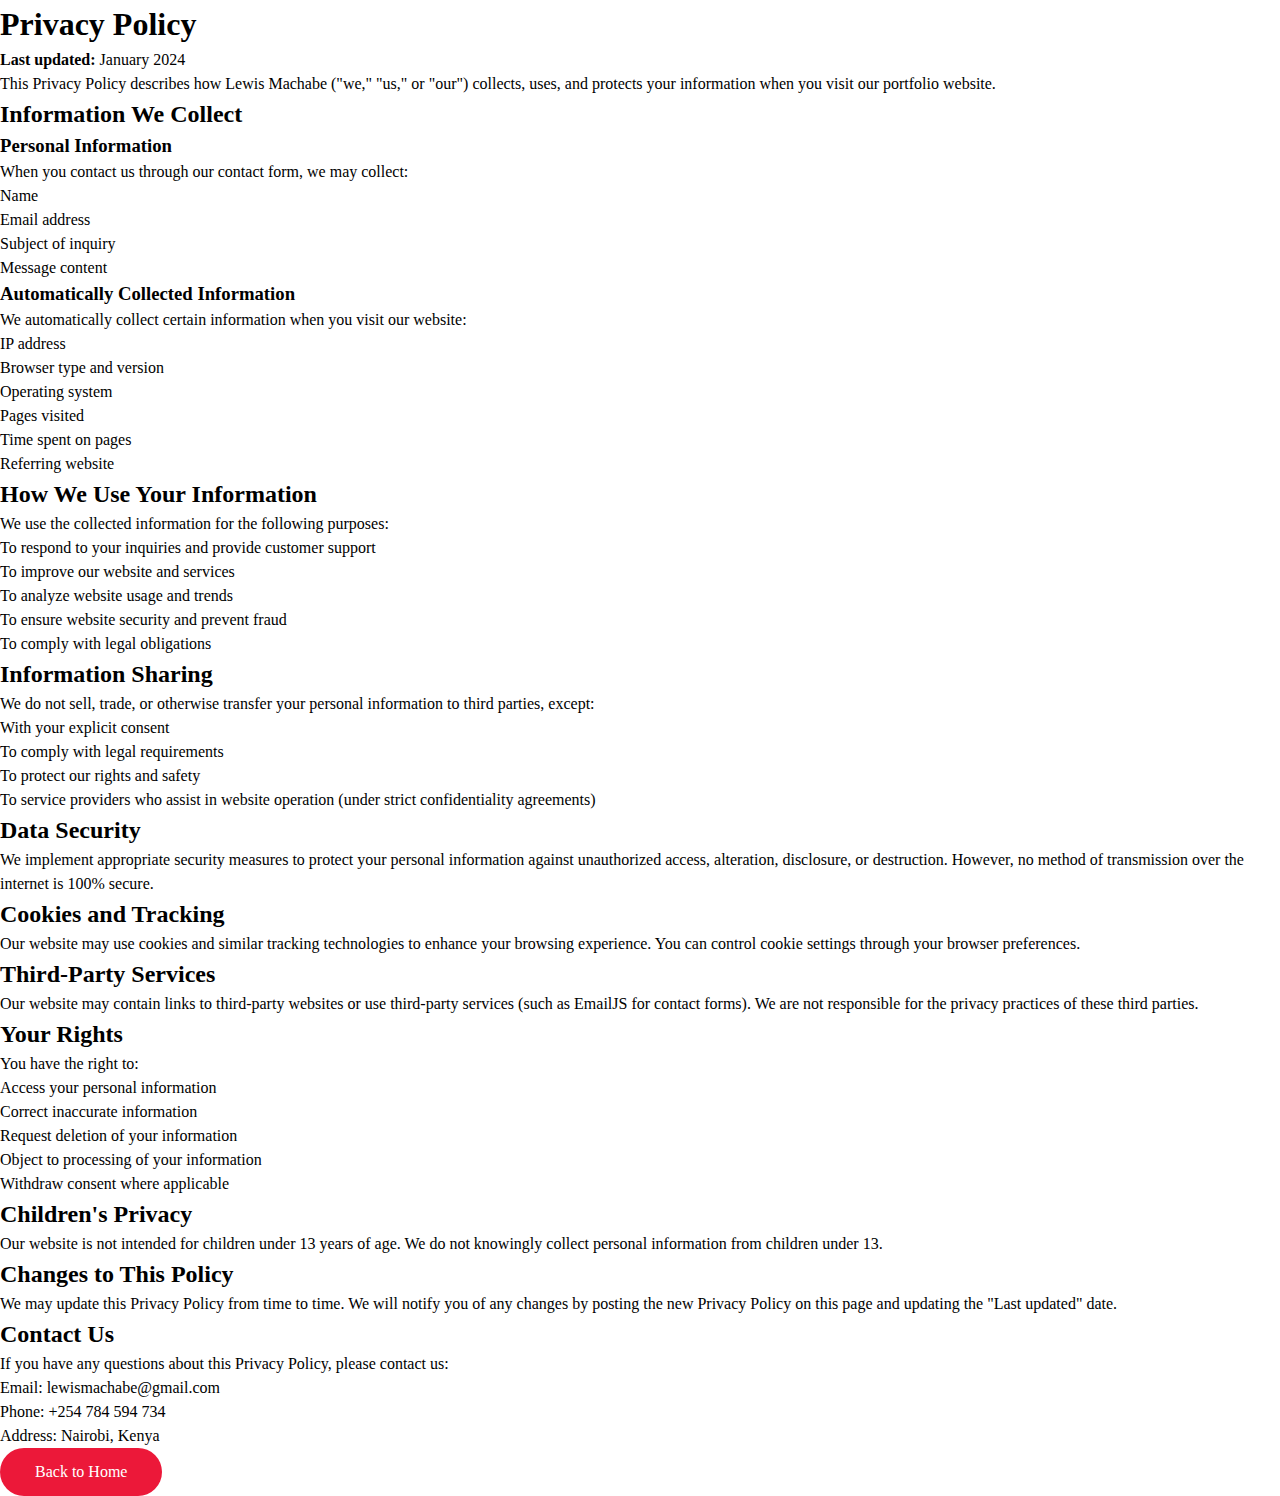
<file: privacy-policy.html>
<!DOCTYPE html>
<html lang="en">
<head>
  <meta charset="UTF-8">
  <meta name="viewport" content="width=device-width, initial-scale=1.0">
  <title>Privacy Policy - Lewis Portfolio</title>
  <link rel="stylesheet" href="css/style.css">
  <link rel="stylesheet" href="css/skins/color-1.css">
  <link rel="shortcut icon" href="favicon.svg" type="image/svg+xml">
  <link rel="icon" href="favicon.svg" type="image/svg+xml">
</head>
<body>
  <div class="legal-page">
    <div class="legal-container">
      <h1 class="legal-title">Privacy Policy</h1>
      
      <div class="legal-section">
        <p><strong>Last updated:</strong> January 2024</p>
        <p>This Privacy Policy describes how Lewis Machabe ("we," "us," or "our") collects, uses, and protects your information when you visit our portfolio website.</p>
      </div>

      <div class="legal-section">
        <h2>Information We Collect</h2>
        <h3>Personal Information</h3>
        <p>When you contact us through our contact form, we may collect:</p>
        <ul>
          <li>Name</li>
          <li>Email address</li>
          <li>Subject of inquiry</li>
          <li>Message content</li>
        </ul>

        <h3>Automatically Collected Information</h3>
        <p>We automatically collect certain information when you visit our website:</p>
        <ul>
          <li>IP address</li>
          <li>Browser type and version</li>
          <li>Operating system</li>
          <li>Pages visited</li>
          <li>Time spent on pages</li>
          <li>Referring website</li>
        </ul>
      </div>

      <div class="legal-section">
        <h2>How We Use Your Information</h2>
        <p>We use the collected information for the following purposes:</p>
        <ul>
          <li>To respond to your inquiries and provide customer support</li>
          <li>To improve our website and services</li>
          <li>To analyze website usage and trends</li>
          <li>To ensure website security and prevent fraud</li>
          <li>To comply with legal obligations</li>
        </ul>
      </div>

      <div class="legal-section">
        <h2>Information Sharing</h2>
        <p>We do not sell, trade, or otherwise transfer your personal information to third parties, except:</p>
        <ul>
          <li>With your explicit consent</li>
          <li>To comply with legal requirements</li>
          <li>To protect our rights and safety</li>
          <li>To service providers who assist in website operation (under strict confidentiality agreements)</li>
        </ul>
      </div>

      <div class="legal-section">
        <h2>Data Security</h2>
        <p>We implement appropriate security measures to protect your personal information against unauthorized access, alteration, disclosure, or destruction. However, no method of transmission over the internet is 100% secure.</p>
      </div>

      <div class="legal-section">
        <h2>Cookies and Tracking</h2>
        <p>Our website may use cookies and similar tracking technologies to enhance your browsing experience. You can control cookie settings through your browser preferences.</p>
      </div>

      <div class="legal-section">
        <h2>Third-Party Services</h2>
        <p>Our website may contain links to third-party websites or use third-party services (such as EmailJS for contact forms). We are not responsible for the privacy practices of these third parties.</p>
      </div>

      <div class="legal-section">
        <h2>Your Rights</h2>
        <p>You have the right to:</p>
        <ul>
          <li>Access your personal information</li>
          <li>Correct inaccurate information</li>
          <li>Request deletion of your information</li>
          <li>Object to processing of your information</li>
          <li>Withdraw consent where applicable</li>
        </ul>
      </div>

      <div class="legal-section">
        <h2>Children's Privacy</h2>
        <p>Our website is not intended for children under 13 years of age. We do not knowingly collect personal information from children under 13.</p>
      </div>

      <div class="legal-section">
        <h2>Changes to This Policy</h2>
        <p>We may update this Privacy Policy from time to time. We will notify you of any changes by posting the new Privacy Policy on this page and updating the "Last updated" date.</p>
      </div>

      <div class="legal-section">
        <h2>Contact Us</h2>
        <p>If you have any questions about this Privacy Policy, please contact us:</p>
        <ul>
          <li>Email: lewismachabe@gmail.com</li>
          <li>Phone: +254 784 594 734</li>
          <li>Address: Nairobi, Kenya</li>
        </ul>
      </div>

      <div class="back-to-home">
        <a href="index.html" class="btn">Back to Home</a>
      </div>
    </div>
  </div>
</body>
</html>
</file>
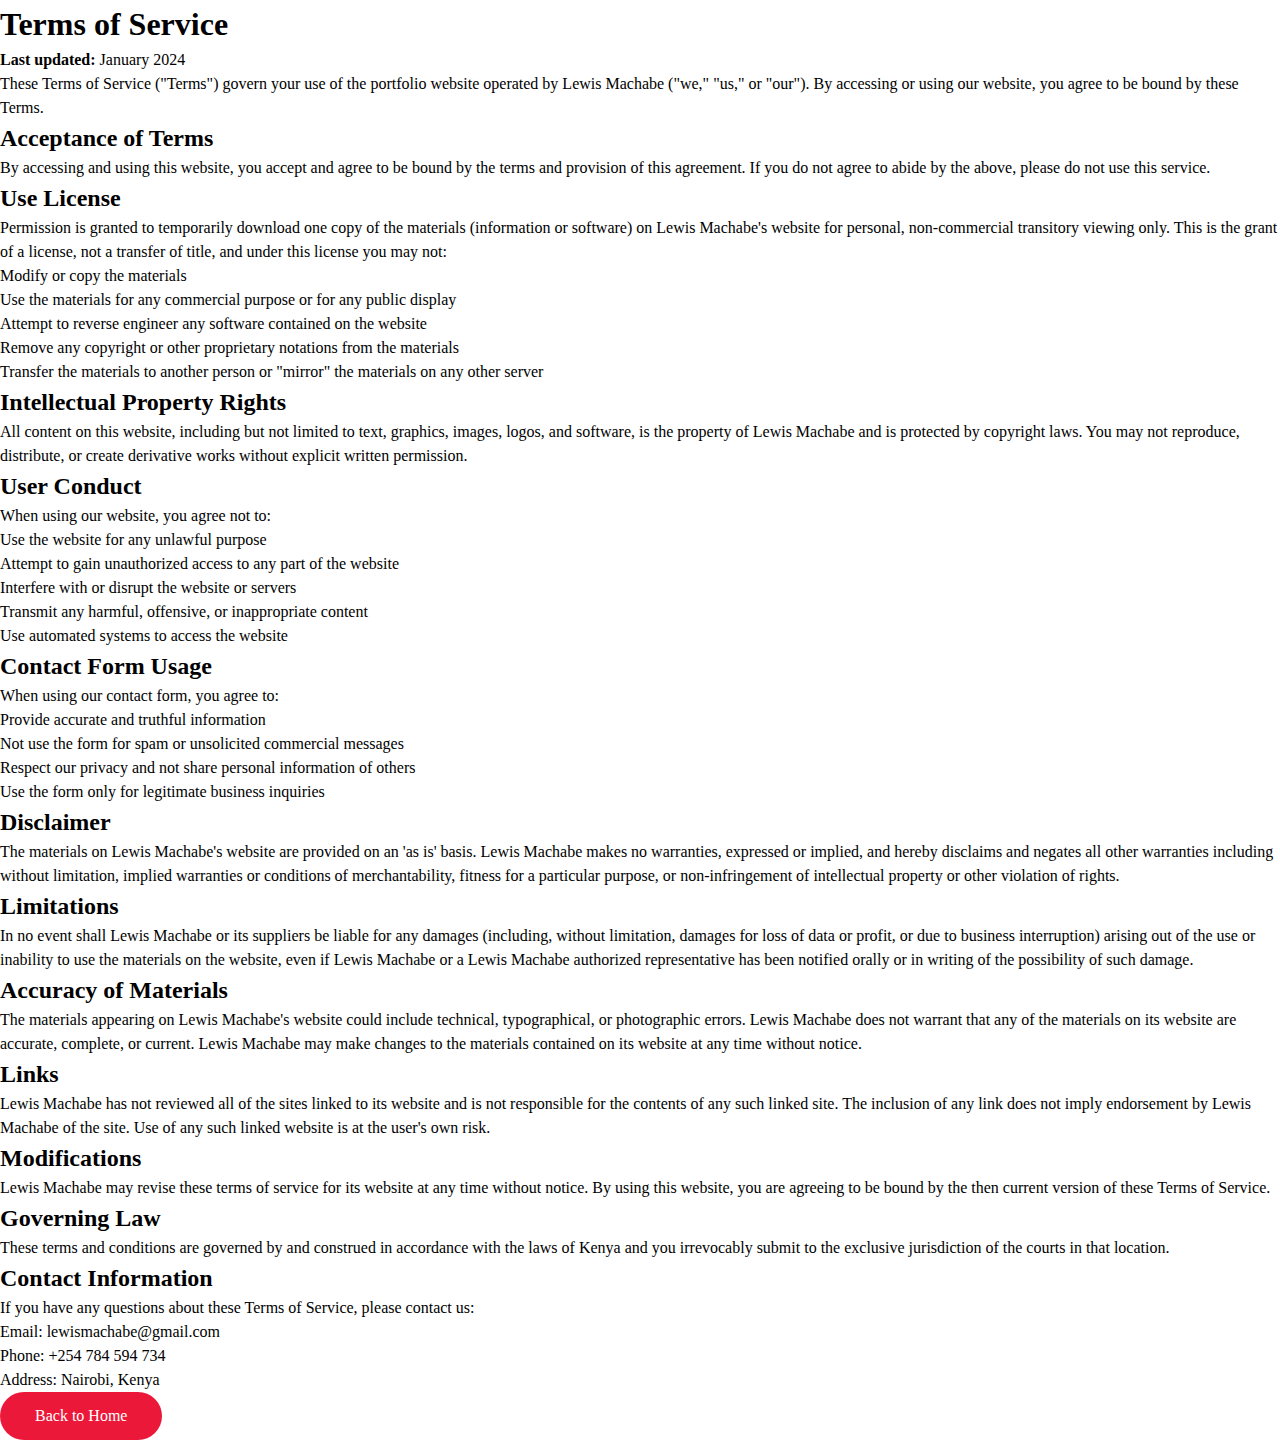
<file: terms-of-service.html>
<!DOCTYPE html>
<html lang="en">
<head>
  <meta charset="UTF-8">
  <meta name="viewport" content="width=device-width, initial-scale=1.0">
  <title>Terms of Service - Lewis Portfolio</title>
  <link rel="stylesheet" href="css/style.css">
  <link rel="stylesheet" href="css/skins/color-1.css">
  <link rel="shortcut icon" href="favicon.svg" type="image/svg+xml">
  <link rel="icon" href="favicon.svg" type="image/svg+xml">
</head>
<body>
  <div class="legal-page">
    <div class="legal-container">
      <h1 class="legal-title">Terms of Service</h1>
      
      <div class="legal-section">
        <p><strong>Last updated:</strong> January 2024</p>
        <p>These Terms of Service ("Terms") govern your use of the portfolio website operated by Lewis Machabe ("we," "us," or "our"). By accessing or using our website, you agree to be bound by these Terms.</p>
      </div>

      <div class="legal-section">
        <h2>Acceptance of Terms</h2>
        <p>By accessing and using this website, you accept and agree to be bound by the terms and provision of this agreement. If you do not agree to abide by the above, please do not use this service.</p>
      </div>

      <div class="legal-section">
        <h2>Use License</h2>
        <p>Permission is granted to temporarily download one copy of the materials (information or software) on Lewis Machabe's website for personal, non-commercial transitory viewing only. This is the grant of a license, not a transfer of title, and under this license you may not:</p>
        <ul>
          <li>Modify or copy the materials</li>
          <li>Use the materials for any commercial purpose or for any public display</li>
          <li>Attempt to reverse engineer any software contained on the website</li>
          <li>Remove any copyright or other proprietary notations from the materials</li>
          <li>Transfer the materials to another person or "mirror" the materials on any other server</li>
        </ul>
      </div>

      <div class="legal-section">
        <h2>Intellectual Property Rights</h2>
        <p>All content on this website, including but not limited to text, graphics, images, logos, and software, is the property of Lewis Machabe and is protected by copyright laws. You may not reproduce, distribute, or create derivative works without explicit written permission.</p>
      </div>

      <div class="legal-section">
        <h2>User Conduct</h2>
        <p>When using our website, you agree not to:</p>
        <ul>
          <li>Use the website for any unlawful purpose</li>
          <li>Attempt to gain unauthorized access to any part of the website</li>
          <li>Interfere with or disrupt the website or servers</li>
          <li>Transmit any harmful, offensive, or inappropriate content</li>
          <li>Use automated systems to access the website</li>
        </ul>
      </div>

      <div class="legal-section">
        <h2>Contact Form Usage</h2>
        <p>When using our contact form, you agree to:</p>
        <ul>
          <li>Provide accurate and truthful information</li>
          <li>Not use the form for spam or unsolicited commercial messages</li>
          <li>Respect our privacy and not share personal information of others</li>
          <li>Use the form only for legitimate business inquiries</li>
        </ul>
      </div>

      <div class="legal-section">
        <h2>Disclaimer</h2>
        <p>The materials on Lewis Machabe's website are provided on an 'as is' basis. Lewis Machabe makes no warranties, expressed or implied, and hereby disclaims and negates all other warranties including without limitation, implied warranties or conditions of merchantability, fitness for a particular purpose, or non-infringement of intellectual property or other violation of rights.</p>
      </div>

      <div class="legal-section">
        <h2>Limitations</h2>
        <p>In no event shall Lewis Machabe or its suppliers be liable for any damages (including, without limitation, damages for loss of data or profit, or due to business interruption) arising out of the use or inability to use the materials on the website, even if Lewis Machabe or a Lewis Machabe authorized representative has been notified orally or in writing of the possibility of such damage.</p>
      </div>

      <div class="legal-section">
        <h2>Accuracy of Materials</h2>
        <p>The materials appearing on Lewis Machabe's website could include technical, typographical, or photographic errors. Lewis Machabe does not warrant that any of the materials on its website are accurate, complete, or current. Lewis Machabe may make changes to the materials contained on its website at any time without notice.</p>
      </div>

      <div class="legal-section">
        <h2>Links</h2>
        <p>Lewis Machabe has not reviewed all of the sites linked to its website and is not responsible for the contents of any such linked site. The inclusion of any link does not imply endorsement by Lewis Machabe of the site. Use of any such linked website is at the user's own risk.</p>
      </div>

      <div class="legal-section">
        <h2>Modifications</h2>
        <p>Lewis Machabe may revise these terms of service for its website at any time without notice. By using this website, you are agreeing to be bound by the then current version of these Terms of Service.</p>
      </div>

      <div class="legal-section">
        <h2>Governing Law</h2>
        <p>These terms and conditions are governed by and construed in accordance with the laws of Kenya and you irrevocably submit to the exclusive jurisdiction of the courts in that location.</p>
      </div>

      <div class="legal-section">
        <h2>Contact Information</h2>
        <p>If you have any questions about these Terms of Service, please contact us:</p>
        <ul>
          <li>Email: lewismachabe@gmail.com</li>
          <li>Phone: +254 784 594 734</li>
          <li>Address: Nairobi, Kenya</li>
        </ul>
      </div>

      <div class="back-to-home">
        <a href="index.html" class="btn">Back to Home</a>
      </div>
    </div>
  </div>
</body>
</html>
</file>
<file: css/style.css>
@import url('https://fonts.googleapis.com/css2?family=Poppins:wght@200;300;400;500;600;700&display=swap');
:root {
  --bg-black-90: #f2f2fc;
  --bg-black-100: #fdf9ff;
  --bg-black-50: #e8dfec;
  --text-black-90: #302e4d;
  --text-black-700: #504e70;
}
body.dark {
  --bg-black-90: #151515;
  --bg-black-100: #222222;
  --bg-black-50: #393939;
  --text-black-900: #ffffff;
  --text-black-700: #e9e9e9;
}
body {
  line-height: 1.5;
  font-size: 16px;
  font-family: 'Poppins' sans-serif;
}
* {
  margin: 0;
  padding: 0;
  outline: none;
  text-decoration: none;
  box-sizing: border-box;
}
::before,
::after {
  box-sizing: border-box;
}
ul {
  list-style: none;
}
.section {
  background: var(--bg-black-90);
  min-height: 100vh;
  display: block;
  padding: 0 30px;
  opacity: 1;
  position: fixed;
  top: 0;
  z-index: 0;
  bottom: 0;
  right: 0;
  left: 270px;
  overflow-y: auto;
  overflow-x: hidden;
  transition: all 0.3s ease;
}
.section.back-section {
  z-index: 1;
}
.section.active {
  z-index: 2;
  opacity: 1;
  animation: slideSection 1s ease;
}
@keyframes slideSection {
  0% {
    transform: translateX(100%);
  }
  100% {
    transform: translateX(0%);
  }
}
.hidden {
  display: none !important;
}
.padd-15 {
  padding-left: 15px;
  padding-right: 15px;
}

.container {
  max-width: 1100px;
  width: 100%;
  margin: auto;
}
.section .container {
  padding-top: 60px;
  padding-bottom: 70px;
}
.section-title {
  flex: 0 0 100%;
  max-width: 100%;
  margin-bottom: 60px;
}
.section-title h2 {
  font-size: 40px;
  color: var(--text-black-900);
  font-weight: 700;
  position: relative;
}
.section-title h2::before {
  content: '';
  height: 4px;
  width: 50px;
  background-color: var(--skin-color);
  position: absolute;
  top: 100%;
  left: 0;
}
.section-title h2::after {
  content: '';
  height: 4px;
  width: 25px;
  background-color: var(--skin-color);
  position: absolute;
  top: 100%;
  left: 0;
  margin-top: 8px;
}
.row {
  display: flex;
  flex-wrap: wrap;
  margin-left: -15px;
  margin-right: -15px;
  position: relative;
}
.btn {
  font-size: 16px;
  font-weight: 500;
  padding: 12px 35px;
  color: white;
  border-radius: 40px;
  display: inline-block;
  white-space: nowrap;
  border: none;
  background: var(--skin-color);
  transition: all 0.3s ease;
}
.btn:hover {
  transition: all 0.3s ease;
  background-color: black;
}
.shadow-dark {
  box-shadow: 0 0 20px rgba(48, 46, 77, 0.15);
}
/* aside */
.aside {
  width: 270px;
  background: var(--bg-black-100);
  position: fixed;
  left: 0;
  top: 0;
  padding: 30px;
  height: 100%;
  border-right: 1px solid var(--bg-black-50);
  z-index: 10;
  display: flex;
  justify-content: center;
  align-items: center;
  transition: all 0.3s ease;
}
.aside .logo {
  position: absolute;
  top: 50px;
  font-size: 30px;
  text-transform: capitalize;
}
.aside .logo a {
  color: var(--text-black-900);
  font-weight: 700;
  padding: 15px 20px;
  font-size: 30px;
  letter-spacing: 5px;
  position: relative;
}
.aside .logo a span {
  font-size: 40px;
  font-family: 'Clicker Script', cursive;
}
.aside .logo a::before {
  content: '';
  position: absolute;
  width: 20px;
  height: 20px;
  border-bottom: 5px solid var(--skin-color);
  border-left: 5px solid var(--skin-color);
  bottom: 0;
  left: 0;
}
.aside .logo a::after {
  content: '';
  position: absolute;
  width: 20px;
  height: 20px;
  border-top: 5px solid var(--skin-color);
  border-right: 5px solid var(--skin-color);
  top: 0;
  right: 0;
}
.aside .nav-toggler {
  height: 40px;
  width: 45px;
  border: 1px solid var(--bg-black-50);
  cursor: pointer;
  position: fixed;
  left: 300px;
  top: 20px;
  border-radius: 5px;
  background: var(--bg-black-100);
  display: none;
  align-items: center;
  justify-content: center;
  transition: all 0.3s ease;
}
.aside .nav-toggler span {
  height: 2px;
  width: 18px;
  background: var(--skin-color);
  display: inline-block;
  position: relative;
}
.aside .nav-toggler.open span {
  background: transparent;
}
.aside .nav-toggler span::before {
  content: '';
  height: 2px;
  width: 18px;
  background: var(--skin-color);
  position: absolute;
  top: -6px;
  left: 0;
}
.aside .nav-toggler.open span::before {
  transform: rotate(45deg);
  top: 0;
}
.aside .nav-toggler span::after {
  content: '';
  height: 2px;
  width: 18px;
  background: var(--skin-color);
  position: absolute;
  top: 6px;
  left: 0;
}
.aside .nav-toggler.open span::after {
  transform: rotate(-45deg);
  top: 0;
}
. .aside .nav {
  margin-top: 50px;
}
.aside .nav li {
  margin-bottom: 20px;
  display: block;
}
.aside .nav li a {
  font-size: 16px;
  font-weight: 600;
  display: block;
  border-bottom: 1px solid var(--bg-black-50);
  color: var(--text-black-900);
  padding: 5px 15px;
}

.aside .nav li a.active {
  color: var(--skin-color);
}

.aside,
nav li a i {
  margin-right: 15px;
}

/* home */
.home {
  min-height: 100vh;
  display: flex;
  color: var(--text-black-900);
}
.home .home-info {
  flex: 0 0 60%;
  max-width: 60%;
}
h3.hello {
  font-size: 28px;
  margin: 15px 0;
}
h3.hello span {
  font-family: 'clicker script', cursive;
  font-size: 30px;
  font-weight: 700;
  color: var(--skin-color);
}
h3.my-profession {
  font-size: 30px;
  margin: 15px 0;
}
.typing {
  color: var(--skin-color);
}
.home-info p {
  margin-bottom: 70px;
  font-size: 20px;
  color: var(--text-black-700);
}

.home .home-img {
  flex: 0 0 40%;
  max-width: 40%;
  text-align: center;
  position: relative;
}
.home-img::after {
  content: '';
  position: absolute;
  height: 80px;
  width: 80px;
  border-bottom: 10px solid var(--skin-color);
  border-right: 10px solid var(--skin-color);
  right: 20px;
  bottom: -40px;
}

.home-img::before {
  content: '';
  position: absolute;
  height: 80px;
  width: 80px;
  border-top: 10px solid var(--skin-color);
  border-left: 10px solid var(--skin-color);
  left: -20px;
  top: -40px;
}

.home .home-img img {
  height: 400px;
}
.home .home-img img {
  margin: auto;
  border-radius: 5px;
  height: 400px;
}

/* About */
.about .about-content {
  flex: 0 0 100%;
  max-width: 100%;
}

.about .about-content .about-text {
  flex: 0 0 100%;
  max-width: 100%;
}
.about .about-content .about-text h3 {
  font-size: 24px;
  margin-bottom: 15px;
  font-weight: 700;
  color: var(--text-black-900);
}
.about .about-content .about-text h3 span {
  color: var(--skin-color);
}
.about .about-content .about-text p {
  font-size: 16px;
  line-height: 25px;
  color: var(--text-black-700);
}
.about .about-content .personal-info {
  flex: 0 0 60%;
  max-width: 60%;
  margin-top: 40px;
}

.about .about-content .personal-info .info-item {
  flex: 0 0 50%;
  max-width: 50%;
}
.about .about-content .personal-info .info-item p {
  font-weight: 600;
  padding: 10px 0;
  font-size: 16px;
  color: var(--text-black-900);
  border-bottom: 1px solid var(--bg-black-50);
}
.about .about-content .personal-info .info-item p span {
  font-weight: 400;
  color: var(--text-black-700);
  margin-left: 4px;
  display: inline-block;
}
.about .about-content .personal-info .buttons {
  margin-top: 30px;
}
.about .about-content .personal-info .buttons .btn {
  margin-top: 10px;
}

.about .about-content .personal-info .info-item p {
  font-weight: 600;
  padding: 10px 0;
  font-size: 16px;
}
.about .about-content .skills {
  flex: 0 0 40%;
  max-width: 40%;
  margin-top: 40px;
}
.about .about-content .skills .skills-item {
  flex: 0 0 100%;
  max-width: 100%;
}
.about .about-content .skills .skills-item h5 {
  line-height: 40px;
  font-weight: 600;
  font-size: 16px;
  color: var(--text-black-900);
  text-transform: capitalize;
}

.about .about-content .skills .skills-item .progress {
  background-color: var(--bg-black-50);
  height: 7px;
  border-radius: 4px;
  width: 100%;
  position: relative;
}

.about .about-content .skills .skills-item .progress .progress-in {
  position: absolute;
  left: 0;
  top: 0;
  height: 100%;
  border-radius: 4px;
  background-color: var(--skin-color);
}

.about .about-content .skills .skills-item {
  margin-bottom: 25px;
}
.about .about-content .skills .skills-item .skills-percent {
  position: absolute;
  right: 0;
  color: var(--text-black-900);
  top: -40px;
  font-weight: 400;
  line-height: 40px;
}
.about .about-content .education,
.about .about-content .experience {
  flex: 0 0 50%;
  max-width: 50%;
  margin-top: 30px;
}
.about .about-content h3.title {
  font-size: 24px;
  margin-bottom: 30px;
  font-weight: 700;
  color: var(--text-black-900);
}
.about .about-content .timeline-box {
  flex: 0 0 100%;
  max-width: 100%;
}
.about .about-content .timeline {
  background-color: var(--bg-black-100);
  padding: 30px 15px;
  border: 1px solid var(--bg-black-50);
  border-radius: 10px;
  width: 100%;
  position: relative;
}
.about .about-content .timeline .timeline-item {
  position: relative;
  padding: 37px;
  padding-bottom: 50px;
}
.about .about-content .timeline .timeline-item:last-child {
  padding-bottom: 0;
}
.about .about-content .timeline .timeline-item::before {
  content: '';
  width: 1px;
  position: absolute;
  height: 100%;
  left: 7px;
  top: 0;
  background-color: var(--skin-color);
}
.about .about-content .timeline .circle-dot {
  position: absolute;
  left: 0;
  top: 1;
  height: 15px;
  width: 15px;
  border-radius: 50%;
  background-color: var(--skin-color);
}
.about .about-content .timeline .timeline-date {
  font-weight: 400;
  font-size: 14px;
  margin-bottom: 12px;
  color: var(--text-black-700);
}
.about .about-content .timeline .timeline-date .fa {
  margin-right: 5px;
}
.about .about-content .timeline .timeline-title {
  font-weight: 700;
  font-size: 18px;
  margin-bottom: 15px;
  text-transform: capitalize;
  color: var(--text-black-900);
}
.about .about-content .timeline .timeline-text {
  line-height: 25px;
  font-size: 16px;
  text-align: justify;
  color: var(--text-black-700);
}

/* Services*/
.service .container {
  padding: 40px;
}
.service .service-item {
  margin-bottom: 30px;
  flex: 0 o 33.33%;
  max-width: 33.33%;
}
.service .service-item .service-item-inner {
  background-color: var(--bg-black-100);
  border: 1px solid var(--bg-black-50);
  border-radius: 10px;
  padding: 30px 15px;
  text-align: center;
  transition: all 0.3s ease;
}
.service .service-item .service-item-inner:hover {
  box-shadow: 0 0 rgba(48, 46, 77, 0.15);
}
.service .service-item .service-item-inner .icon {
  height: 60px;
  width: 60px;
  border-radius: 50%;
  display: block;
  margin: 0 auto 30px;
  text-align: center;
  transition: all 0.3s ease;
}
.service .service-item .service-item-inner .icon .fa {
  font-size: 40px;
  line-height: 60px;
  color: var(--skin-color);
  transition: all 0.3s ease;
}
.service .service-item .service-item-inner:hover .icon {
  background: var(--skin-color);
}
.service .service-item .service-item-inner:hover .icon .fa {
  font-size: 25px;
  color: #ffffff;
}
.service .service-item .service-item-inner h4 {
  font: 18px;
  margin-bottom: 15px;
  color: var(--text-black-900);
  font-weight: 700;
  text-transform: capitalize;
}
.service .service-item .service-item-inner p {
  font-size: 16px;
  color: var(--text-black-700);
  line-height: 25px;
}
/* Portfolio */
.portfolio.container {
  padding-bottom: 40px;
}
.portfolio .portfolio-heading {
  flex: 0 0 100%;
  max-width: 100%;
  margin-bottom: 40px;
}
.portfolio .portfolio-heading h2 {
  color: var(--text-black-900);
  font-weight: 500;
}
.portfolio .portfolio-item {
  flex: 0 0 33.33%;
  max-width: 33.33%;
  margin-bottom: 30px;
}
.portfolio .portfolio-item-inner {
  border: 6px solid var(--bg-black-100);
  border-radius: 10px;
  overflow: hidden;
  cursor: pointer;
}
.portfolio .portfolio-item-inner .portfolio-img img {
  width: 100%;
  display: block;
}
/* CONTACT */
.contact-title {
  color: var(--skin-color);
  text-align: center;
  font-size: 25px;
  margin-bottom: 20px;
}
.contact-sub-title {
  color: var(--text-black-900);
  text-align: center;
  font-size: 15px;
  margin-bottom: 60px;
}
.contact .container-info-item {
  flex: 0 0 25%;
  max-width: 25%;
  text-align: center;
  margin-bottom: 60px;
}
.contact .container-info-item .icon {
  display: inline-block;
}
.contact .container-info-item .icon .fa {
  font-size: 25px;
  color: var(--skin-color);
}
.contact .container-info-item h4 {
  font-size: 18px;
  font-weight: 700;
  color: var(--text-black-900);
  text-transform: capitalize;
  margin: 15px 0 5px;
}
.contact .container-info-item p {
  font-size: 16px;
  line-height: 25px;
  color: var(--text-black-700);
  font-weight: 400;
}
.contact.contact-form {
  flex: 0 0 100%;
  max-width: 100%;
}
.contact .contact-form .col-6 {
  flex: 0 0 50%;
  max-width: 50%;
}
.contact .contact-form .col-12 {
  flex: 0 0 100%;
  max-width: 100%;
}
.contact .contact-form .form-item {
  margin-bottom: 30px;
}
.contact .contact-form .form-item .form-control {
  width: 100%;
  height: 50px;
  border-radius: 25px;
  background: var(--bg-black-100);
  border: 1px solid var(--bg-black-50);
  padding: 10px 25px;
  font-size: 16px;
  color: var(--text-black-700);
  transition: all 0.3s ease;
}
.contact .contact-form .form-item .form-control:focus {
  box-shadow: 0 0 20px rgba(48, 46, 77, 0.15);
}
.contact .contact-form .form-item textarea.form-control {
  height: 145px;
}
.contact .contact-form .btn {
  height: 50px;
  padding: 0 50px;
}
@media (max-width: 1199px) {
  .section .container {
    padding-top: 70px;
  }
  .aside {
    left: -270px;
  }
  .aside.open {
    left: 0;
  }
  .aside .nav-toggler {
    display: flex;
    left: 30px;
  }
  .aside .nav-toggler.open {
    left: 300px;
  }
  .section {
    left: 0;
  }
  .section.open {
    left: 270px;
  }
  .about.about-content .personal-info .info-item p span {
    display: block;
    margin-left: 0;
  }
}
@media (max-width: 991px) {
  .service .service-item,
  .portfolio .portfolio-item,
  .service .service-item {
    flex: 0 0 50%;
    max-width: 50%;
  }
  .home .home-info {
    flex: 0 0 100%;
    max-width: 100%;
  }
  .home .home-img {
    display: none;
  }
}
@media (max-width: 767px) {
  .contact .contact-form .col-6,
  .contact .contact-info-item,
  .portfolio .portfolio-item,
  .service .service-item,
  .about .about-content .experience,
  .about .about-content .education,
  .about.about-content .skills,
  .about .about-content .personal-info {
    flex: 0 0 100%;
    max-width: 100%;
  }
}
</file>
<file: css/skins/color-1.css>
:root
{
  --skin-color: #ec1839;
}
</file>
